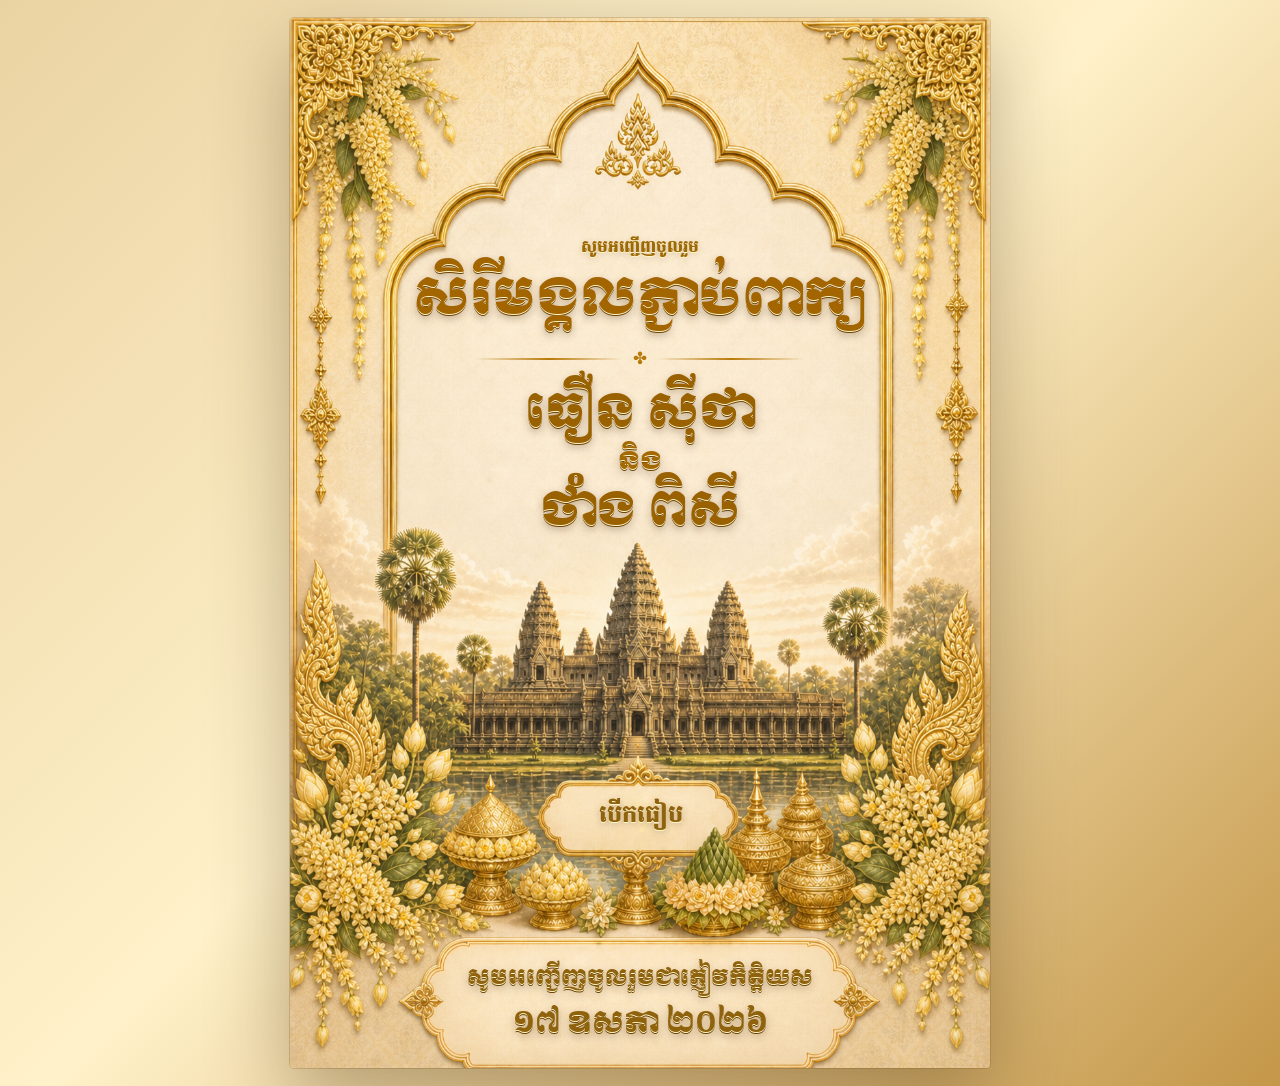
<file: index.html>
<!doctype html>
<html lang="km">
  <head>
    <meta charset="utf-8">
    <meta name="viewport" content="width=device-width, initial-scale=1">
    <meta name="theme-color" content="#c9aa68">
    <title>សិរីមង្គលពិធីភ្ជាប់ពាក្យ ធឿន ស៊ីថា ❤️ ថាំង ពិសី</title>
    <meta name="description" content="សិរីមង្គលភ្ជាប់ពាក្យ ធឿន ស៊ីថា និង ថាំង ពិសី — ថ្ងៃអាទិត្យ ទី១៧ ខែឧសភា ឆ្នាំ២០២៦។">

    <link rel="preconnect" href="https://fonts.googleapis.com">
    <link rel="preconnect" href="https://fonts.gstatic.com" crossorigin>
    <link href="https://fonts.googleapis.com/css2?family=Battambang:wght@400;700;800&family=Moul&family=Great+Vibes&family=Inter:wght@500;600;700;800&display=swap" rel="stylesheet">
    <link rel="stylesheet" href="styles.css">
  </head>
  <body class="cover-page">
    <main class="cover-shell">
      <section class="cover-hero poster-cover" aria-label="Wedding invitation cover">
        <article class="khmer-poster">
          <div class="poster-main-copy">
            <p class="poster-kicker effect-slide-up">សូមអញ្ជើញចូលរួម</p>
            <h1 class="effect-zoom-in">សិរីមង្គលភ្ជាប់ពាក្យ</h1>
            <div class="poster-divider" aria-hidden="true">
              <span></span>
              <strong>✤</strong>
              <span></span>
            </div>
            <p class="poster-names effect-flip-in">ធឿន ស៊ីថា</p>
            <p class="poster-with effect-rotate-fade">និង</p>
            <p class="poster-names effect-flip-in">ថាំង ពិសី</p>
          </div>

          <button class="poster-button" id="openInvitation" type="button" data-target="invitation.html">
            <span class="effect-slide-up">បើកធៀប</span>
          </button>

          <div class="poster-footer-copy">
            <p>សូមអញ្ជើញចូលរួមជាភ្ញៀវកិត្តិយស</p>
            <strong>១៧ ឧសភា ២០២៦</strong>
          </div>
        </article>
      </section>
    </main>

    <script src="script.js"></script>
  </body>
</html>
</file>
<file: styles.css>
/* =========================================================
   Wedding Invitation — single shared stylesheet
   - index.html       → body.cover-page
   - invitation.html  → body.engagement-page
   ========================================================= */

:root {
  --gold: #c89b45;
  --gold-light: #efd79c;
  --gold-deep: #bd8d3c;
  --slate-blue: #506775;
  --slate-blue-soft: #718999;
  --card-border: rgba(255, 255, 255, .72);
  --card-shadow: 0 24px 60px rgba(83, 105, 118, .22);
}

/* ---------- Resets shared by both pages ---------- */

* { box-sizing: border-box; }

html { scroll-behavior: smooth; }

body {
  margin: 0;
  min-height: 100vh;
  overflow-x: hidden;
  font-family: Battambang, "Noto Sans Khmer", system-ui, sans-serif;
}

button, a { font: inherit; }

button { -webkit-tap-highlight-color: transparent; }

svg {
  fill: none;
  stroke: currentColor;
  stroke-linecap: round;
  stroke-linejoin: round;
}

/* ---------- Page-transition overlay (driven by script.js on cover) ---------- */

body::after {
  content: "";
  position: fixed;
  inset: 0;
  z-index: 100;
  pointer-events: none;
  background:
    radial-gradient(circle at 50% 38%, rgba(255, 248, 224, .96), transparent 28%),
    radial-gradient(circle at 20% 18%, rgba(255, 255, 255, .72), transparent 26%),
    radial-gradient(circle at 82% 74%, rgba(216, 236, 244, .68), transparent 30%),
    linear-gradient(135deg, #f9f1df 0%, #dcc38b 48%, #edf6f8 100%);
  opacity: 0;
  transform: scaleY(0) translateZ(0);
  transform-origin: bottom;
  transition: transform 940ms cubic-bezier(.76, 0, .24, 1), opacity 940ms ease;
}

body.page-exit::after,
body.loading::after,
body.page-enter::after {
  opacity: 1;
  transform: scaleY(1);
}

body.loading::after,
body.page-enter::after {
  transform-origin: top;
}

.page-transition-text {
  position: fixed;
  left: 50%;
  top: 50%;
  z-index: 101;
  pointer-events: none;
  display: inline-grid;
  place-items: center;
  padding: .08em .16em .2em;
  color: transparent;
  font-family: Moul, "Khmer OS Muol Light", Battambang, serif;
  font-size: clamp(2.35rem, 9vw, 5.65rem);
  font-weight: 400;
  line-height: 1.15;
  letter-spacing: .015em;
  opacity: 0;
  transform: translate3d(-50%, -42%, 0) scale(.76) rotateX(18deg);
  transform-origin: center;
  text-align: center;
  white-space: nowrap;
  background:
    linear-gradient(105deg, #91600b 0%, #e4bd60 22%, #fff1bd 43%, #b87a09 58%, #f9dd8f 76%, #9b690f 100%);
  background-size: 220% 100%;
  background-clip: text;
  -webkit-background-clip: text;
  -webkit-text-fill-color: transparent;
  filter:
    blur(7px)
    drop-shadow(0 2px 0 rgba(255, 248, 213, .9))
    drop-shadow(0 14px 24px rgba(91, 61, 17, .25))
    drop-shadow(0 0 30px rgba(255, 224, 151, .5));
  transition:
    opacity 780ms cubic-bezier(.16, 1, .3, 1),
    transform 960ms cubic-bezier(.16, 1, .3, 1),
    filter 960ms cubic-bezier(.16, 1, .3, 1),
    background-position 960ms ease-out;
}

.page-transition-text::before {
  content: "♡";
  position: absolute;
  left: 50%;
  top: calc(100% + .08em);
  width: min(5.6em, 72vw);
  display: flex;
  align-items: center;
  justify-content: center;
  gap: .22em;
  color: rgba(174, 118, 24, .88);
  font-family: Georgia, serif;
  font-size: clamp(.78rem, 2.8vw, 1.15rem);
  line-height: 1;
  opacity: 0;
  transform: translateX(-50%) scaleX(.35);
  text-shadow: 0 0 18px rgba(255, 227, 162, .72);
  background:
    linear-gradient(90deg, transparent, currentColor 42%, transparent 42%) left center / 46% 1px no-repeat,
    linear-gradient(90deg, transparent, currentColor 58%, transparent 58%) right center / 46% 1px no-repeat;
}

.page-transition-text::after {
  content: attr(data-text);
  position: absolute;
  inset: .08em .16em .2em;
  color: transparent;
  background:
    linear-gradient(105deg, transparent 0 34%, rgba(255, 255, 255, .98) 46%, transparent 60% 100%);
  background-size: 230% 100%;
  background-position: -120% 0;
  background-clip: text;
  -webkit-background-clip: text;
  -webkit-text-fill-color: transparent;
  opacity: 0;
}

body.page-exit .page-transition-text,
body.page-enter .page-transition-text {
  opacity: 1;
  transform: translate3d(-50%, -50%, 0) scale(1) rotateX(0);
  background-position: 100% 50%;
  filter:
    blur(0)
    drop-shadow(0 2px 0 rgba(255, 248, 213, .9))
    drop-shadow(0 18px 28px rgba(91, 61, 17, .26))
    drop-shadow(0 0 34px rgba(255, 224, 151, .58));
  animation: samaiTextReveal 1080ms cubic-bezier(.16, 1, .3, 1) both;
}

body.page-exit .page-transition-text::before,
body.page-enter .page-transition-text::before {
  animation: samaiDividerReveal 1080ms cubic-bezier(.16, 1, .3, 1) both;
}

body.page-exit .page-transition-text::after,
body.page-enter .page-transition-text::after {
  animation: samaiTextShine 1050ms ease-out 120ms both;
}

body.page-enter .page-transition-text {
  animation: samaiTextArrive 1180ms cubic-bezier(.16, 1, .3, 1) both;
}

body.page-enter .page-transition-text::before {
  animation: samaiDividerArrive 1180ms cubic-bezier(.16, 1, .3, 1) both;
}

@keyframes samaiTextReveal {
  0% {
    opacity: 0;
    transform: translate3d(-50%, -36%, 0) scale(.74) rotateX(22deg);
    filter: blur(9px) drop-shadow(0 0 0 rgba(255, 224, 151, 0));
  }
  58% {
    opacity: 1;
    transform: translate3d(-50%, -50%, 0) scale(1.065) rotateX(0);
    filter: blur(0) drop-shadow(0 0 38px rgba(255, 224, 151, .72));
  }
  100% {
    opacity: 1;
    transform: translate3d(-50%, -50%, 0) scale(1) rotateX(0);
    filter: blur(0) drop-shadow(0 0 30px rgba(255, 224, 151, .52));
  }
}

@keyframes samaiTextArrive {
  0% {
    opacity: 1;
    transform: translate3d(-50%, -50%, 0) scale(1);
    filter: blur(0);
  }
  54% {
    opacity: 1;
    transform: translate3d(-50%, -50%, 0) scale(1.035);
    filter: blur(0);
  }
  100% {
    opacity: 0;
    transform: translate3d(-50%, -61%, 0) scale(.9);
    filter: blur(7px);
  }
}

@keyframes samaiDividerReveal {
  0% {
    opacity: 0;
    transform: translateX(-50%) scaleX(.18);
  }
  52%, 100% {
    opacity: .9;
    transform: translateX(-50%) scaleX(1);
  }
}

@keyframes samaiDividerArrive {
  0%, 58% {
    opacity: .9;
    transform: translateX(-50%) scaleX(1);
  }
  100% {
    opacity: 0;
    transform: translateX(-50%) scaleX(.45);
  }
}

@keyframes samaiTextShine {
  0% {
    opacity: 0;
    background-position: -130% 0;
  }
  18%, 72% {
    opacity: .9;
  }
  100% {
    opacity: 0;
    background-position: 130% 0;
  }
}

/* =========================================================
   Cover page (index.html)
   ========================================================= */

body.cover-page {
  background: linear-gradient(135deg, #6b757d 0%, #a39178 48%, #ead1a6 100%);
  color: #fff;
}

.cover-shell { min-height: 100vh; }

.cover-hero {
  position: relative;
  width: 100%;
  min-height: 100svh;
  display: grid;
  place-items: center;
  overflow: hidden;
  isolation: isolate;
  padding: clamp(22px, 5vw, 64px);
}

.poster-cover {
  background:
    radial-gradient(circle at 50% 20%, rgba(255, 247, 220, .62), transparent 34%),
    linear-gradient(135deg, #ead3a3 0%, #fff1c9 48%, #c49749 100%);
  padding-block: clamp(8px, 2vw, 18px);
  padding-inline: 12px;
  padding-inline: max(12px, env(safe-area-inset-left)) max(12px, env(safe-area-inset-right));
}

.khmer-poster {
  position: relative;
  justify-self: center;
  container-type: inline-size;
  width: min(100%, 700px);
  margin-inline: auto;
  aspect-ratio: 1024 / 1536;
  overflow: hidden;
  background: url("assets/images/khmer-invitation-bg.png") center / cover no-repeat;
  border-radius: 4px;
  box-shadow:
    0 28px 80px rgba(75, 50, 15, .38),
    0 0 0 1px rgba(139, 89, 18, .24);
  animation: enterCard 720ms cubic-bezier(.2, .8, .2, 1) both;
}

.poster-main-copy {
  position: absolute;
  top: 20.6%;
  left: 12%;
  right: 12%;
  display: grid;
  justify-items: center;
  text-align: center;
  color: #8e5b00;
}

.poster-kicker {
  margin: 0 0 .35em;
  color: #9d6905;
  font-size: clamp(.72rem, 2.6cqw, 1.08rem);
  font-weight: 800;
  line-height: 1.45;
  text-shadow: 0 1px 0 #fff4c2, 0 2px 7px rgba(88, 48, 0, .22);
}

.poster-main-copy h1,
.poster-names,
.poster-with,
.poster-footer-copy {
  text-shadow:
    0 1px 0 #fff7c9,
    0 2px 0 #6c4100,
    0 4px 8px rgba(67, 35, 0, .34);
}

.poster-main-copy h1 {
  margin: 0;
  color: #a36500;
  font-family: Moul, "Khmer OS Muol Light", Battambang, serif;
  font-size: clamp(1.05rem, 7.1cqw, 3.1rem);
  font-weight: 400;
  line-height: 1.36;
  white-space: nowrap;
}

.poster-divider {
  width: min(340px, 62%);
  display: flex;
  align-items: center;
  justify-content: center;
  gap: 10px;
  margin: clamp(9px, 1.8vw, 18px) 0 clamp(8px, 1.6vw, 16px);
  color: #b87a09;
}

.poster-divider span {
  height: 2px;
  flex: 1;
  background: linear-gradient(90deg, transparent, currentColor, transparent);
}

.poster-divider strong {
  font-size: clamp(.78rem, 2.4cqw, 1.18rem);
  line-height: 1;
}

.poster-names {
  margin: 0;
  color: #9a6100;
  font-family: Moul, "Khmer OS Muol Light", Battambang, serif;
  font-size: clamp(1.02rem, 6.6cqw, 2.95rem);
  font-weight: 400;
  line-height: 1.26;
  white-space: nowrap;
}

.poster-with {
  margin: clamp(1px, .4vw, 5px) 0;
  color: #a46900;
  font-family: Moul, "Khmer OS Muol Light", Battambang, serif;
  font-size: clamp(.78rem, 3.6cqw, 1.55rem);
  font-weight: 400;
  line-height: 1.2;
}

.poster-button {
  position: absolute;
  left: 50%;
  top: 73%;
  min-height: clamp(38px, 8.6cqw, 62px);
  min-width: clamp(128px, 31cqw, 220px);
  display: inline-flex;
  align-items: center;
  justify-content: center;
  gap: 10px;
  padding: clamp(8px, 1.45vw, 14px) clamp(18px, 3vw, 30px);
  border: 0;
  border-radius: 0;
  background: transparent;
  color: #8f620d;
  cursor: pointer;
  isolation: isolate;
  transform: translateX(-50%);
  transition: transform 200ms ease, filter 200ms ease;
}

.poster-button::before,
.poster-button::after {
  content: "";
  position: absolute;
  inset: 50% auto auto 50%;
  pointer-events: none;
  transform: translate(-50%, -50%) scale(.86);
}

.poster-button::before {
  content: "♡";
  z-index: -1;
  color: rgba(255, 232, 170, .72);
  font-family: Georgia, serif;
  font-size: clamp(2.3rem, 8.2cqw, 4.4rem);
  line-height: 1;
  text-shadow:
    0 0 18px rgba(255, 224, 145, .58),
    0 0 34px rgba(184, 122, 9, .24);
  animation: softHeartBeat 2.2s ease-in-out infinite;
}

.poster-button::after {
  z-index: -2;
  width: 72%;
  height: 70%;
  border-radius: 999px;
  background: radial-gradient(circle, rgba(255, 231, 170, .26), transparent 68%);
  filter: blur(6px);
  animation: softHeartGlow 2.2s ease-in-out infinite;
}

.poster-button span {
  position: relative;
  z-index: 1;
  display: inline-block;
  font-size: clamp(1.05rem, 3.7cqw, 1.52rem);
  font-weight: 800;
  line-height: 1.1;
  text-shadow: 0 1px 0 #fff7c9, 0 2px 7px rgba(67, 35, 0, .28);
  transform-origin: center;
  animation: buttonTextHeartBeat 2.2s ease-in-out infinite;
}

.poster-button:hover {
  filter: brightness(1.06);
  transform: translateX(-50%) translateY(-2px);
}

.poster-button:hover::before,
.poster-button:hover::after {
  animation-duration: 1.6s;
}

.poster-button:hover span {
  animation-duration: 1.6s;
}

.poster-button:active {
  transform: translateX(-50%) translateY(0) scale(.98);
}

.poster-footer-copy {
  position: absolute;
  left: 16%;
  right: 16%;
  top: 90%;
  color: #8f620d;
  display: grid;
  gap: clamp(4px, 1vw, 9px);
  justify-items: center;
  text-align: center;
  font-family: Moul, "Khmer OS Muol Light", Battambang, serif;
}

.poster-footer-copy p,
.poster-footer-copy strong {
  margin: 0;
  font-weight: 400;
  line-height: 1.5;
}

.poster-footer-copy p { font-size: clamp(.68rem, 3cqw, 1.26rem); }
.poster-footer-copy strong { font-size: clamp(.82rem, 4.1cqw, 1.78rem); }

@keyframes enterCard {
  from { opacity: 0; transform: translateY(18px) scale(.985); }
  to   { opacity: 1; transform: translateY(0) scale(1); }
}

@keyframes softHeartBeat {
  0%, 100% {
    opacity: .26;
    transform: translate(-50%, -50%) scale(.82);
  }
  16% {
    opacity: .72;
    transform: translate(-50%, -50%) scale(1.02);
  }
  28% {
    opacity: .46;
    transform: translate(-50%, -50%) scale(.92);
  }
  42% {
    opacity: .66;
    transform: translate(-50%, -50%) scale(1);
  }
}

@keyframes softHeartGlow {
  0%, 100% {
    opacity: .18;
    transform: translate(-50%, -50%) scale(.82);
  }
  18%, 44% {
    opacity: .48;
    transform: translate(-50%, -50%) scale(1.08);
  }
}

@keyframes buttonTextHeartBeat {
  0%, 100% {
    transform: scale(1);
    filter: brightness(1);
  }
  16% {
    transform: scale(1.08);
    filter: brightness(1.12);
  }
  28% {
    transform: scale(.98);
    filter: brightness(1.02);
  }
  42% {
    transform: scale(1.05);
    filter: brightness(1.1);
  }
}

@media (max-width: 768px) {
  .cover-hero { padding: 16px; }
}

/* =========================================================
   Engagement page (invitation.html)
   ========================================================= */

body.engagement-page {
  color: var(--slate-blue);
  background:
    radial-gradient(circle at 18% 0%, rgba(255, 252, 244, .82), transparent 32%),
    radial-gradient(circle at 82% 8%, rgba(255, 244, 220, .55), transparent 28%),
    radial-gradient(circle at 50% 100%, rgba(245, 250, 254, .82), transparent 38%),
    linear-gradient(180deg, #dde8ee 0%, #f2f7fa 38%, #d9e6ec 100%);
  background-attachment: fixed;
}

body.engagement-page::before {
  content: "";
  position: fixed;
  inset: 0;
  z-index: -1;
  pointer-events: none;
  opacity: .55;
  background-image: url("data:image/svg+xml;charset=utf-8,<svg xmlns='http://www.w3.org/2000/svg' width='220' height='220' viewBox='0 0 220 220'><g fill='%23ffffff' opacity='0.7'><g transform='translate(36 50)'><circle cx='0' cy='-8' r='5.5'/><circle cx='7.6' cy='-3' r='5.5'/><circle cx='7.6' cy='3' r='5.5'/><circle cx='0' cy='8' r='5.5'/><circle cx='-7.6' cy='3' r='5.5'/><circle cx='-7.6' cy='-3' r='5.5'/></g><g transform='translate(160 86) scale(0.72)'><circle cx='0' cy='-8' r='5.5'/><circle cx='7.6' cy='-3' r='5.5'/><circle cx='7.6' cy='3' r='5.5'/><circle cx='0' cy='8' r='5.5'/><circle cx='-7.6' cy='3' r='5.5'/><circle cx='-7.6' cy='-3' r='5.5'/></g><g transform='translate(78 152) scale(0.88)'><circle cx='0' cy='-8' r='5.5'/><circle cx='7.6' cy='-3' r='5.5'/><circle cx='7.6' cy='3' r='5.5'/><circle cx='0' cy='8' r='5.5'/><circle cx='-7.6' cy='3' r='5.5'/><circle cx='-7.6' cy='-3' r='5.5'/></g><g transform='translate(184 188) scale(0.55)'><circle cx='0' cy='-8' r='5.5'/><circle cx='7.6' cy='-3' r='5.5'/><circle cx='7.6' cy='3' r='5.5'/><circle cx='0' cy='8' r='5.5'/><circle cx='-7.6' cy='3' r='5.5'/><circle cx='-7.6' cy='-3' r='5.5'/></g></g><g fill='%23efd79c' opacity='0.6'><circle cx='36' cy='50' r='2.2'/><circle cx='160' cy='86' r='1.6'/><circle cx='78' cy='152' r='1.9'/><circle cx='184' cy='188' r='1.1'/></g></svg>");
  background-size: 220px 220px;
  background-repeat: repeat;
}

.poster {
  width: min(100%, 768px);
  margin: 0 auto;
  padding: clamp(18px, 4vw, 36px) clamp(14px, 4vw, 28px) clamp(40px, 8vw, 64px);
  display: flex;
  flex-direction: column;
  gap: clamp(20px, 4vw, 32px);
}

.card {
  position: relative;
  padding: clamp(28px, 6vw, 48px) clamp(20px, 5vw, 38px);
  border-radius: clamp(24px, 4vw, 36px);
  background: linear-gradient(180deg, rgba(255, 255, 255, .58), rgba(255, 255, 255, .26));
  border: 1px solid var(--card-border);
  box-shadow: var(--card-shadow);
  backdrop-filter: blur(18px);
  -webkit-backdrop-filter: blur(18px);
}

.card.is-hero {
  padding-block: clamp(36px, 8vw, 64px);
  background:
    radial-gradient(circle at 50% 0%, rgba(255, 252, 240, .85), transparent 42%),
    linear-gradient(180deg, rgba(255, 255, 255, .68), rgba(255, 255, 255, .32));
}

.hero-inner {
  width: 100%;
  display: flex;
  flex-direction: column;
  align-items: center;
  text-align: center;
  gap: clamp(8px, 1.6vw, 14px);
}

.gold-ornament {
  margin: 0;
  color: var(--gold-light);
  font-family: Georgia, serif;
  font-size: clamp(1.6rem, 5.4vw, 2.6rem);
  line-height: 1;
  text-shadow: 0 4px 12px rgba(115, 84, 30, .18);
}

.hero-title {
  margin: 0;
  color: var(--gold);
  font-family: Moul, "Khmer OS Muol Light", Battambang, serif;
  font-size: clamp(1.5rem, 6.6vw, 3rem);
  font-weight: 400;
  line-height: 1.32;
  text-shadow: 0 2px 0 rgba(255, 255, 255, .82), 0 8px 22px rgba(120, 92, 36, .18);
}

.hero-subtitle {
  margin: 0;
  color: var(--gold);
  font-family: "Great Vibes", cursive;
  font-size: clamp(1.4rem, 5vw, 2.4rem);
  line-height: 1;
  text-shadow: 0 4px 14px rgba(80, 98, 109, .16);
}

.couple-names {
  margin: clamp(8px, 2vw, 14px) 0 0;
  display: flex;
  flex-wrap: wrap;
  align-items: center;
  justify-content: center;
  gap: clamp(8px, 2.6vw, 18px);
  color: var(--slate-blue);
  font-family: Moul, "Khmer OS Muol Light", Battambang, serif;
  font-size: clamp(1.2rem, 5.4vw, 2.4rem);
  font-weight: 400;
  line-height: 1.3;
  text-shadow: 0 2px 0 rgba(255, 255, 255, .85);
}

.couple-heart {
  color: var(--gold-light);
  font-family: Georgia, serif;
  font-size: 1.05em;
  text-shadow: 0 2px 8px rgba(200, 155, 69, .35);
}

.divider {
  display: flex;
  align-items: center;
  justify-content: center;
  gap: 12px;
  width: min(86%, 320px);
  color: #d4aa61;
}

.divider span {
  height: 1px;
  flex: 1;
  background: linear-gradient(90deg, transparent, currentColor, transparent);
}

.divider strong {
  font-family: Georgia, serif;
  font-weight: 400;
  font-size: 1.1rem;
  line-height: 1;
}

.save-date {
  width: 100%;
  max-width: 760px;
  display: grid;
  gap: 8px;
  justify-items: center;
  margin-top: clamp(8px, 2vw, 14px);
  color: var(--slate-blue);
  font-weight: 700;
  line-height: 1.55;
}

.save-date-label {
  margin: 0 0 6px;
  color: var(--gold);
  font-family: Inter, system-ui, sans-serif;
  font-size: clamp(.78rem, 2.4vw, .95rem);
  font-weight: 800;
  letter-spacing: .22em;
}

.info-line {
  display: inline-flex;
  align-items: center;
  gap: 10px;
  font-size: clamp(.92rem, 2.8vw, 1.04rem);
}

.info-line svg {
  width: 20px;
  height: 20px;
  flex-shrink: 0;
  color: var(--gold);
  stroke-width: 2;
}

.anniversary-count {
  position: relative;
  width: min(100%, 760px);
  margin-top: clamp(14px, 3vw, 22px);
  margin-inline: auto;
  margin-bottom: 0;
  padding: clamp(16px, 3.4vw, 24px);
  overflow: hidden;
  text-align: center;
  border: 1px solid rgba(255, 247, 220, .78);
  border-radius: clamp(18px, 4vw, 26px);
  background:
    radial-gradient(circle at 50% 0%, rgba(255, 248, 226, .88), transparent 58%),
    linear-gradient(180deg, rgba(255, 255, 255, .52), rgba(255, 255, 255, .22));
  box-shadow:
    inset 0 1px 0 rgba(255, 255, 255, .78),
    0 18px 38px rgba(94, 116, 128, .18),
    0 0 34px rgba(239, 215, 156, .18);
  backdrop-filter: blur(14px);
  -webkit-backdrop-filter: blur(14px);
}

.anniversary-count::before {
  content: "♡";
  position: absolute;
  inset: auto auto -26px 50%;
  color: rgba(239, 215, 156, .28);
  font-family: Georgia, serif;
  font-size: 5rem;
  line-height: 1;
  transform: translateX(-50%);
  pointer-events: none;
}

.anniversary-label {
  position: relative;
  width: 100%;
  margin: 0 auto clamp(10px, 2vw, 14px);
  color: var(--gold);
  font-family: Moul, "Khmer OS Muol Light", Battambang, serif;
  font-size: clamp(.9rem, 3vw, 1.18rem);
  font-weight: 400;
  line-height: 1.5;
  text-shadow: 0 1px 0 rgba(255, 255, 255, .86);
}

.anniversary-grid {
  position: relative;
  width: 100%;
  display: grid;
  grid-template-columns: repeat(3, minmax(0, 1fr));
  gap: clamp(10px, 2.4vw, 16px);
  justify-content: center;
}

.anniversary-grid span {
  display: grid;
  place-items: center;
  gap: 3px;
  min-width: 0;
  padding: clamp(10px, 2.6vw, 14px) 6px;
  border: 1px solid rgba(255, 255, 255, .72);
  border-radius: clamp(14px, 3vw, 18px);
  background:
    linear-gradient(180deg, rgba(255, 255, 255, .72), rgba(255, 255, 255, .34));
  box-shadow: 0 10px 22px rgba(93, 113, 126, .12);
}

.anniversary-grid strong {
  color: var(--gold);
  font-family: Inter, system-ui, sans-serif;
  font-size: clamp(1.28rem, 4.8vw, 2.1rem);
  font-weight: 800;
  line-height: 1;
}

.anniversary-grid small {
  color: var(--slate-blue-soft);
  font-size: clamp(.7rem, 2.1vw, .86rem);
  font-weight: 800;
  line-height: 1.35;
}

.section-heading {
  text-align: center;
  margin-bottom: clamp(18px, 3vw, 26px);
}

.section-title {
  margin: 0;
  color: var(--gold);
  font-family: Moul, "Khmer OS Muol Light", Battambang, serif;
  font-size: clamp(1.1rem, 4.2vw, 1.7rem);
  font-weight: 400;
  line-height: 1.55;
  text-shadow: 0 1px 0 rgba(255, 255, 255, .92);
}

.section-heading .divider {
  margin: 14px auto 0;
  width: min(72%, 220px);
}

.section-copy {
  max-width: 56ch;
  margin: 0 auto;
  color: var(--slate-blue-soft);
  font-size: clamp(.96rem, 2.6vw, 1.1rem);
  font-weight: 700;
  line-height: 1.85;
  text-align: center;
  text-wrap: balance;
}

.section-actions {
  margin-top: clamp(20px, 4vw, 30px);
  display: flex;
  justify-content: center;
}

.btn-gold {
  display: inline-flex;
  align-items: center;
  justify-content: center;
  gap: 10px;
  min-height: 48px;
  padding: 12px 30px;
  border: 1px solid rgba(255, 239, 190, .76);
  border-radius: 999px;
  background: linear-gradient(180deg, #efd18b, #bd8d3c);
  color: #fffaf0;
  box-shadow: 0 16px 28px rgba(143, 101, 37, .26);
  font-family: inherit;
  font-size: clamp(.92rem, 2.6vw, 1.04rem);
  font-weight: 800;
  text-decoration: none;
  cursor: pointer;
  transition: transform .2s ease, filter .2s ease, box-shadow .2s ease;
}

.btn-gold:hover {
  transform: translateY(-2px);
  filter: brightness(1.06);
  box-shadow: 0 20px 34px rgba(143, 101, 37, .32);
}

.btn-gold:active { transform: translateY(0) scale(.98); }

.btn-gold svg {
  width: 20px;
  height: 20px;
  stroke-width: 2;
}

.btn-gold span { display: inline-block; }

.countdown-grid {
  display: grid;
  grid-template-columns: repeat(4, minmax(0, 1fr));
  gap: clamp(10px, 2vw, 16px);
}

.count-box {
  display: grid;
  place-items: center;
  gap: 6px;
  padding: clamp(14px, 3vw, 22px) clamp(8px, 2vw, 14px);
  border: 1px solid rgba(255, 255, 255, .78);
  border-radius: clamp(14px, 3vw, 20px);
  background:
    radial-gradient(circle at 50% 0%, rgba(255, 255, 255, .92), transparent 60%),
    linear-gradient(180deg, rgba(255, 255, 255, .78), rgba(255, 255, 255, .42));
  box-shadow:
    inset 0 1px 0 rgba(255, 255, 255, .9),
    0 14px 28px rgba(95, 118, 132, .16);
  backdrop-filter: blur(10px);
}

.count-box strong {
  font-family: Inter, system-ui, sans-serif;
  font-size: clamp(1.4rem, 5.2vw, 2.4rem);
  font-weight: 800;
  line-height: 1;
  color: var(--gold);
}

.count-box span {
  font-size: clamp(.72rem, 2vw, .9rem);
  font-weight: 800;
  color: var(--slate-blue-soft);
}

.gallery-grid {
  display: grid;
  grid-template-columns: repeat(3, minmax(0, 1fr));
  gap: clamp(10px, 2vw, 16px);
}

.photo-card {
  position: relative;
  padding: 0;
  aspect-ratio: 3 / 4;
  overflow: hidden;
  border: 4px solid rgba(255, 255, 255, .82);
  border-radius: clamp(14px, 2.6vw, 20px);
  background: rgba(255, 255, 255, .42);
  box-shadow: 0 14px 26px rgba(83, 105, 118, .18);
  cursor: pointer;
  font: inherit;
  transition: transform .25s ease, box-shadow .25s ease;
}

.photo-card:hover {
  transform: translateY(-3px);
  box-shadow: 0 18px 34px rgba(83, 105, 118, .22);
}

.photo-card img {
  width: 100%;
  height: 100%;
  display: block;
  object-fit: cover;
  transition: transform .4s ease;
}

.photo-card:hover img { transform: scale(1.05); }

.event-grid {
  display: grid;
  grid-template-columns: 1.1fr .9fr;
  gap: clamp(20px, 3vw, 30px);
  align-items: center;
}

.event-list {
  display: grid;
  gap: clamp(14px, 2.4vw, 22px);
}

.event-row {
  display: grid;
  grid-template-columns: auto minmax(0, 1fr);
  gap: clamp(12px, 2vw, 18px);
  align-items: center;
  text-align: left;
}

.icon-circle {
  width: clamp(42px, 6vw, 54px);
  aspect-ratio: 1;
  display: grid;
  place-items: center;
  border-radius: 50%;
  background: linear-gradient(180deg, #91a5b2, #6c8391);
  color: white;
  box-shadow: 0 12px 24px rgba(80, 101, 114, .24);
}

.icon-circle svg {
  width: 50%;
  height: 50%;
  stroke-width: 2;
}

.event-row strong {
  display: block;
  margin-bottom: 2px;
  color: var(--slate-blue);
  font-size: clamp(.92rem, 2.4vw, 1rem);
  font-weight: 800;
  line-height: 1.4;
}

.event-row p {
  margin: 0;
  color: var(--slate-blue-soft);
  font-size: clamp(.88rem, 2.2vw, .98rem);
  font-weight: 700;
  line-height: 1.55;
}

.qr-area {
  display: grid;
  justify-items: center;
  gap: 10px;
  text-align: center;
}

.qr-image {
  width: min(160px, 70%);
  aspect-ratio: 1;
  display: block;
  border: 8px solid white;
  border-radius: 12px;
  background: white;
  box-shadow: 0 16px 28px rgba(79, 100, 112, .2);
}

.qr-label {
  margin: 0;
  color: var(--slate-blue-soft);
  font-size: clamp(.82rem, 2vw, .94rem);
  font-weight: 800;
}

.footer-note {
  margin: clamp(8px, 2vw, 16px) 0 0;
  color: rgba(80, 103, 117, .72);
  font-size: clamp(1rem, 3vw, 1.24rem);
  font-weight: 800;
  text-align: center;
  letter-spacing: 0;
}

.footer-note span { color: var(--gold); }

.single-link {
  margin: 0 0 0 .4em;
  padding: 0;
  border: 0;
  background: transparent;
  color: var(--slate-blue);
  font: inherit;
  font-weight: 800;
  text-decoration: underline;
  text-decoration-color: rgba(200, 155, 69, .44);
  text-decoration-thickness: 1px;
  text-underline-offset: .22em;
  cursor: pointer;
  transform-origin: center;
  animation: singleLinkHeartBeat 2.1s ease-in-out infinite;
  transition: color .2s ease, text-decoration-color .2s ease, transform .2s ease;
}

.single-link:hover {
  color: var(--gold-deep);
  text-decoration-color: rgba(200, 155, 69, .9);
  animation-duration: 1.45s;
}

.single-link:active { transform: translateY(1px); }

.single-link:focus-visible {
  outline: 3px solid rgba(200, 155, 69, .28);
  outline-offset: 4px;
  border-radius: 999px;
}

.lightbox {
  position: fixed;
  inset: 0;
  z-index: 50;
  display: none;
  place-items: center;
  padding: 24px;
  background: rgba(25, 34, 41, .82);
  backdrop-filter: blur(14px);
}

.lightbox.is-open { display: grid; }

.lightbox img {
  width: min(900px, 100%);
  max-height: 84vh;
  object-fit: contain;
  border: 6px solid rgba(255, 255, 255, .82);
  border-radius: 20px;
  box-shadow: 0 24px 80px rgba(0, 0, 0, .35);
}

.lightbox-close {
  position: absolute;
  top: 18px;
  right: 18px;
  width: 44px;
  height: 44px;
  display: grid;
  place-items: center;
  border: 1px solid rgba(255, 255, 255, .34);
  border-radius: 50%;
  background: rgba(255, 255, 255, .16);
  color: white;
  font-size: 1.8rem;
  line-height: 1;
  cursor: pointer;
  transition: background .2s ease;
}

.lightbox-close:hover { background: rgba(255, 255, 255, .28); }

.single-modal {
  position: fixed;
  inset: 0;
  z-index: 60;
  display: grid;
  place-items: center;
  padding: 24px;
  background:
    radial-gradient(circle at 50% 36%, rgba(255, 246, 220, .32), transparent 32%),
    rgba(28, 38, 46, .46);
  backdrop-filter: blur(12px);
  -webkit-backdrop-filter: blur(12px);
  opacity: 0;
  pointer-events: none;
  transition: opacity 260ms ease;
}

.single-modal.is-open {
  opacity: 1;
  pointer-events: auto;
}

.single-modal-card {
  position: relative;
  width: min(100%, 420px);
  overflow: hidden;
  padding: clamp(28px, 7vw, 40px) clamp(22px, 6vw, 34px);
  border: 1px solid rgba(255, 247, 220, .76);
  border-radius: 30px;
  background:
    radial-gradient(circle at 50% 0%, rgba(255, 246, 220, .9), transparent 54%),
    linear-gradient(180deg, rgba(255, 255, 255, .84), rgba(255, 255, 255, .58));
  box-shadow:
    inset 0 1px 0 rgba(255, 255, 255, .9),
    0 30px 90px rgba(28, 38, 46, .28),
    0 0 42px rgba(239, 215, 156, .28);
  text-align: center;
  transform: translateY(18px) scale(.94);
  transition: transform 360ms cubic-bezier(.22, 1, .36, 1);
}

.single-modal.is-open .single-modal-card {
  transform: translateY(0) scale(1);
}

.single-modal-card::before {
  content: "";
  position: absolute;
  inset: -40% auto auto 50%;
  width: 220px;
  aspect-ratio: 1;
  border-radius: 50%;
  background: radial-gradient(circle, rgba(239, 215, 156, .42), transparent 66%);
  transform: translateX(-50%);
  pointer-events: none;
}

.single-modal-image {
  position: relative;
  z-index: 1;
  width: min(100%, 260px);
  display: block;
  margin: 0 auto clamp(10px, 3vw, 16px);
  object-fit: contain;
  filter:
    drop-shadow(0 16px 22px rgba(65, 77, 86, .18))
    drop-shadow(0 0 18px rgba(255, 235, 179, .26));
  transform-origin: center bottom;
  animation: popupImageBounce 2.6s ease-in-out infinite;
}

.single-modal-close {
  position: absolute;
  top: 14px;
  right: 14px;
  width: 38px;
  height: 38px;
  display: grid;
  place-items: center;
  border: 1px solid rgba(200, 155, 69, .24);
  border-radius: 50%;
  background: rgba(255, 255, 255, .42);
  color: var(--gold-deep);
  font-size: 1.45rem;
  line-height: 1;
  cursor: pointer;
  transition: transform .2s ease, background .2s ease;
}

.single-modal-close:hover {
  background: rgba(255, 247, 220, .74);
  transform: rotate(8deg) scale(1.04);
}

.single-modal-kicker {
  position: relative;
  margin: 0 0 8px;
  color: var(--gold);
  font-family: "Great Vibes", cursive;
  font-size: clamp(1.4rem, 6vw, 2rem);
  line-height: 1;
}

.single-modal h2 {
  position: relative;
  margin: 0;
  color: var(--slate-blue);
  font-family: Battambang, "Noto Sans Khmer", system-ui, sans-serif;
  font-size: clamp(1.15rem, 4.4vw, 1.55rem);
  font-weight: 800;
  line-height: 1.65;
  text-wrap: balance;
}

.single-modal-count {
  position: relative;
  margin: 18px 0 0;
  display: inline-flex;
  align-items: center;
  gap: 8px;
  padding: 8px 14px;
  border: 1px solid rgba(200, 155, 69, .22);
  border-radius: 999px;
  background: rgba(255, 255, 255, .42);
  color: var(--slate-blue-soft);
  font-size: .92rem;
  font-weight: 800;
}

.single-modal-count strong {
  min-width: 2ch;
  color: var(--gold-deep);
  font-family: Inter, system-ui, sans-serif;
  font-size: 1.05rem;
}

@keyframes popupImageBounce {
  0%, 100% { transform: translateY(0) rotate(0deg); }
  45% { transform: translateY(-4px) rotate(-1.2deg); }
  62% { transform: translateY(-2px) rotate(1deg); }
}

@keyframes singleLinkHeartBeat {
  0%, 100% {
    transform: scale(1);
    filter: brightness(1);
  }
  16% {
    transform: scale(1.08);
    filter: brightness(1.12);
  }
  28% {
    transform: scale(.98);
    filter: brightness(1.02);
  }
  42% {
    transform: scale(1.05);
    filter: brightness(1.1);
  }
}

.music-toggle {
  position: fixed;
  right: clamp(16px, 4vw, 28px);
  bottom: clamp(16px, 4vw, 28px);
  z-index: 42;
  width: 54px;
  height: 54px;
  display: grid;
  place-items: center;
  border: 1px solid rgba(255, 255, 255, .72);
  border-radius: 50%;
  background: linear-gradient(180deg, rgba(255, 255, 255, .86), rgba(255, 255, 255, .58));
  color: var(--gold);
  box-shadow: 0 16px 34px rgba(79, 100, 112, .24);
  backdrop-filter: blur(14px);
  -webkit-backdrop-filter: blur(14px);
  cursor: pointer;
  transition: transform .2s ease, box-shadow .2s ease, background .2s ease;
}

.music-toggle:hover {
  transform: translateY(-2px);
  box-shadow: 0 20px 38px rgba(79, 100, 112, .3);
}

.music-toggle:active { transform: translateY(0) scale(.96); }

.music-toggle:focus-visible {
  outline: 3px solid rgba(200, 155, 69, .36);
  outline-offset: 4px;
}

.music-toggle-icon {
  position: relative;
  width: 22px;
  height: 24px;
  display: inline-block;
}

.music-toggle-icon::before,
.music-toggle-icon::after {
  content: "";
  position: absolute;
  background: transparent;
}

.music-toggle-icon::before {
  left: 7px;
  bottom: 3px;
  width: 0;
  height: 0;
  border-top: 9px solid transparent;
  border-bottom: 9px solid transparent;
  border-left: 13px solid currentColor;
}

.music-toggle-icon::after { display: none; }

.music-toggle.is-playing {
  background: linear-gradient(180deg, #efd18b, #bd8d3c);
  color: #fffaf0;
  box-shadow: 0 18px 34px rgba(143, 101, 37, .3);
}

.music-toggle.is-playing .music-toggle-icon::before,
.music-toggle.is-playing .music-toggle-icon::after {
  bottom: 1px;
  width: 4px;
  height: 22px;
  border: 0;
  border-radius: 999px;
  background: currentColor;
}

.music-toggle.is-playing .music-toggle-icon::before {
  left: 5px;
}

.music-toggle.is-playing .music-toggle-icon::after {
  right: 5px;
  display: block;
}

.music-toggle.needs-tap {
  animation: musicNudge 900ms ease-out 2;
}

.falling-flowers {
  position: fixed;
  inset: 0;
  z-index: 5;
  pointer-events: none;
  overflow: hidden;
}

.falling-flowers span {
  position: absolute;
  left: var(--flower-left);
  top: -12vh;
  display: block;
  color: rgba(255, 243, 212, .92);
  font-family: "Segoe UI Emoji", "Apple Color Emoji", Georgia, serif;
  font-size: var(--flower-size);
  line-height: 1;
  opacity: 0;
  text-shadow:
    0 1px 0 rgba(255, 255, 255, .9),
    0 8px 18px rgba(123, 94, 49, .18);
  filter: drop-shadow(0 0 9px rgba(255, 232, 184, .45));
  animation: flowerFall var(--flower-duration) linear var(--flower-delay) infinite;
  will-change: transform, opacity;
}

:target { scroll-margin-top: 24px; }

/* ---------- Reusable text effects ---------- */

.effect-zoom-in,
.effect-slide-up,
.effect-rotate-fade,
.effect-flip-in {
  opacity: 0;
  will-change: transform, opacity;
  backface-visibility: hidden;
  transform-style: preserve-3d;
  transition:
    opacity var(--effect-duration, 760ms) cubic-bezier(.22, 1, .36, 1),
    transform var(--effect-duration, 760ms) cubic-bezier(.22, 1, .36, 1);
  transition-delay: var(--effect-delay, 0ms);
}

.effect-zoom-in { transform: scale(.86); }

.effect-slide-up { transform: translate3d(0, 24px, 0); }

.effect-rotate-fade { transform: translate3d(0, 14px, 0) rotate(-4deg); }

.effect-flip-in {
  transform: perspective(900px) translate3d(0, 18px, 0) rotateX(64deg);
  transform-origin: center bottom;
}

.effect-zoom-in.is-visible,
.effect-slide-up.is-visible,
.effect-rotate-fade.is-visible,
.effect-flip-in.is-visible {
  opacity: 1;
  transform: translate3d(0, 0, 0) rotate(0) rotateX(0) scale(1);
}

@keyframes musicNudge {
  0%, 100% { transform: translateY(0) scale(1); }
  42% { transform: translateY(-3px) scale(1.06); }
}

@keyframes flowerFall {
  0% {
    opacity: 0;
    transform: translate3d(0, -12vh, 0) rotate(0deg) scale(.86);
  }
  12% {
    opacity: var(--flower-opacity);
  }
  50% {
    transform: translate3d(calc(var(--flower-drift) * .45), 50vh, 0) rotate(calc(var(--flower-spin) * .52)) scale(1);
  }
  88% {
    opacity: var(--flower-opacity);
  }
  100% {
    opacity: 0;
    transform: translate3d(var(--flower-drift), 112vh, 0) rotate(var(--flower-spin)) scale(.92);
  }
}

@media (max-width: 540px) {
  .event-grid { grid-template-columns: 1fr; }
  .gallery-grid,
  .countdown-grid { gap: 8px; }
}

/* ---------- Reduced motion (both pages) ---------- */

@media (prefers-reduced-motion: reduce) {
  .falling-flowers { display: none; }

  *,
  *::before,
  *::after {
    animation-duration: 1ms !important;
    animation-iteration-count: 1 !important;
    transition-duration: 1ms !important;
    scroll-behavior: auto !important;
  }
}
</file>
